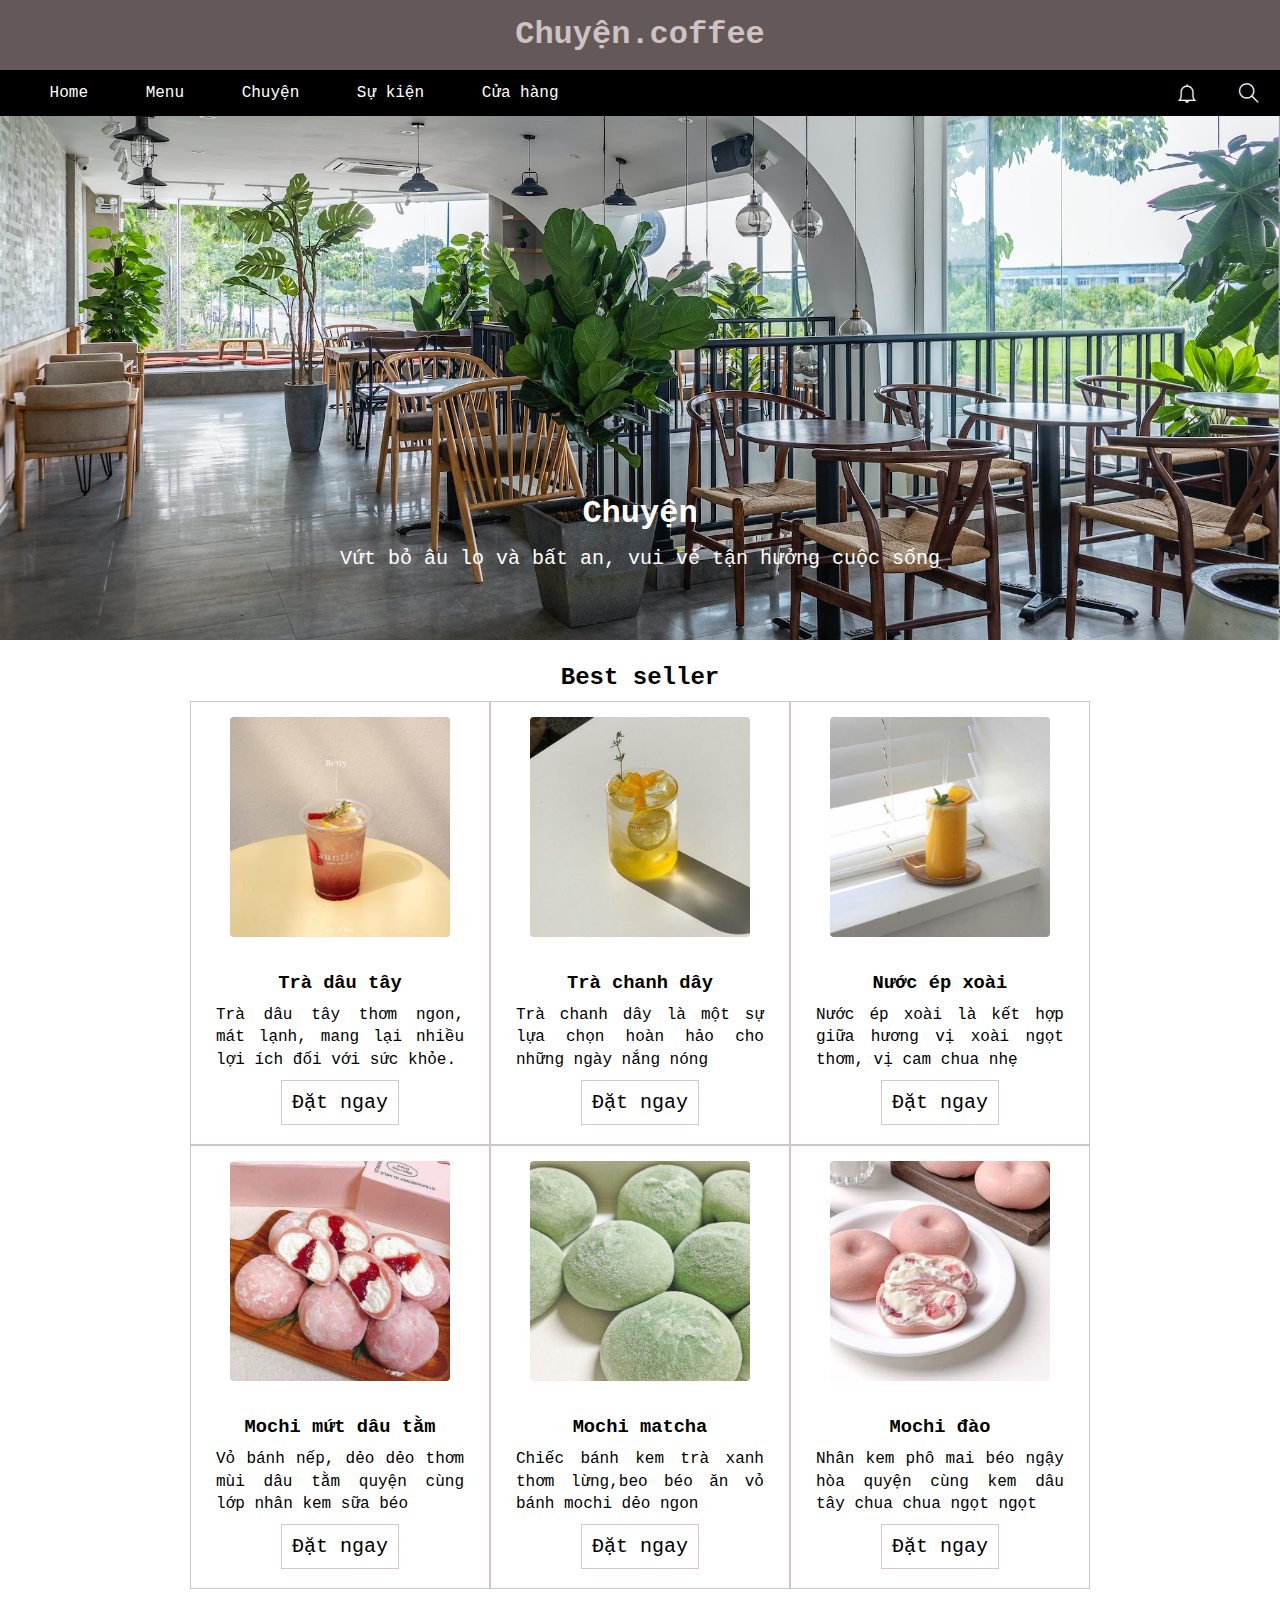
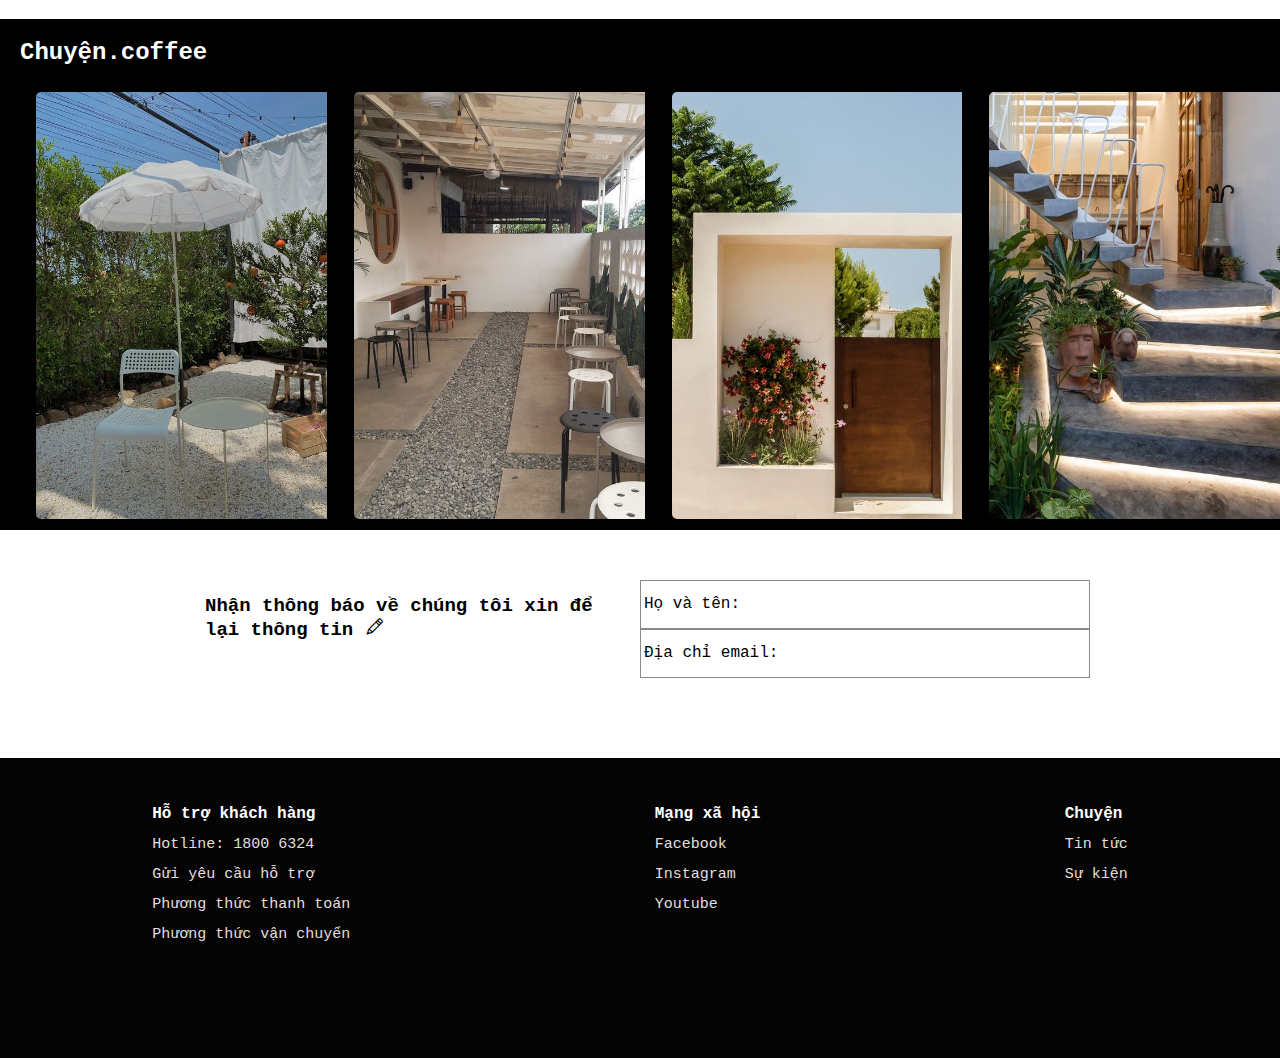
<file: index.html>
<!DOCTYPE html>
<html lang="en">
<head>
    <meta charset="UTF-8">
    <meta http-equiv="X-UA-Compatible" content="IE=edge">
    <meta name="viewport" content="width=device-width, initial-scale=1.0">
    <title>Chuyen coffee</title>
    <link rel="stylesheet" href="/assets/css/style.css">
    <link rel="stylesheet" href="/assets/icon/themify-icons/themify-icons.css">
</head>
<body>
    <div id="main">
        <div id="header">
            <div class="header-1">
                <h1>Chuyện.coffee</h1>
            </div>
            <div class="header-2">
                <ul id="nav">
                    <i class="menu-icon ti-menu"></i>
                    <li><a href="">Home</a></li>
                    <li>
                        <a href="">Menu</a>
                        <ul class="subnav">
                            <li><a href="">Cafe</a></li>
                            <li><a href="">Mochi</a></li>
                            <li><a href="">Nước ép</a></li>
                            <li><a href="">Sinh tố</a></li>
                            <li><a href="">Trà</a></li>
                        </ul>
                    </li>
                    <li><a href="">Chuyện</a></li>
                    <li><a href="">Sự kiện</a></li>
                    <li><a href="">Cửa hàng</a></li>
                </ul>
                <div class="search">
                    <i class="search-icon ti-search"></i>

                </div>
                <div class="bell">
                    <i class="bell-icon ti-bell"></i>
                </div>
            </div>
        </div>
        <div id="slider">
            <div class="text">
                <h1 class="text-1">Chuyện</h1>
                <div class="text-desc">Vứt bỏ âu lo và bất an, vui vẻ tận hưởng cuộc sống </div>
            </div>

        </div>
        <div id="content">
            <div class="content-first">
                <div class="first-text">
                        <h2>Best seller</h2>
                </div>
                <div class="paragraph">
                    <div class="section">
                        <div class="picture">
                            <img class="pictur1" src="/assets/img/trà dâu.jpg" alt="">
                        </div>
                        <div class="description">
                            <div class="desc-1">
                                <h3>Trà dâu tây</h3>
                                <p class="define">Trà dâu tây thơm ngon, mát lạnh, mang lại nhiều lợi ích đối với sức khỏe.</p>
                                <a class="click" href="">Đặt ngay</a>
                            </div>
                        </div>
                    </div>
                    <div class="section">
                        <div class="picture">
                            <img class="pictur1" src="/assets/img/trà chanh.jpg" alt="">
                        </div>
                        <div class="description">
                            <div class="desc-1">
                                <h3>Trà chanh dây </h3>
                                <p class="define">Trà chanh dây là một sự lựa chọn hoàn hảo cho những ngày nắng nóng</p>
                                <a class="click" href="">Đặt ngay</a>
                            </div>
                        </div>
                    </div>
                    <div class="section">
                        <div class="picture">
                            <img class="pictur1" src="/assets/img/xoài.jpg" alt="">
                        </div>
                        <div class="description">
                            <div class="desc-1">
                                <h3>Nước ép xoài</h3>
                                <p class="define">Nước ép xoài là kết hợp giữa hương vị xoài ngọt thơm, vị cam chua nhẹ </p>
                                <a  class="click" href="">Đặt ngay</a>
                            </div>
                        </div>
                    </div>
                </div>
                <div class="paragraph">
                    <div class="section">
                        <div class="picture">
                            <img class="pictur1" src="/assets/img/Mochi mứt dâu.jpg" alt="">
                        </div>
                        <div class="description">
                            <div class="desc-1">
                                <h3>Mochi mứt dâu tằm</h3>
                                <p class="define">Vỏ bánh nếp, dẻo dẻo thơm mùi dâu tằm quyện cùng lớp nhân kem sữa béo</p>
                                <a class="click" href="">Đặt ngay</a>
                            </div>
                        </div>
                    </div>
                    <div class="section">
                        <div class="picture">
                            <img class="pictur1" src="/assets/img/Mochi matcha.jpg" alt="">
                        </div>
                        <div class="description">
                            <div class="desc-1">
                                <h3>Mochi matcha</h3>
                                <p class="define">Chiếc bánh kem trà xanh thơm lừng,beo béo ăn vỏ bánh mochi dẻo ngon</p>
                                <a class="click" href="">Đặt ngay</a>
                            </div>
                        </div>
                    </div>
                    <div class="section">
                        <div class="picture">
                            <img class="pictur1" src="/assets/img/Mochi đào.jpg" alt="">
                        </div>
                        <div class="description">
                            <div class="desc-1">
                                <h3>Mochi đào</h3>
                                <p class="define">Nhân kem phô mai béo ngậy hòa quyện cùng kem dâu tây chua chua ngọt ngọt</p>
                                <a  class="click" href="">Đặt ngay</a>
                            </div>
                        </div>
                    </div>
                    <div class="clear"></div>
                </div>
                
                
            </div>
        
            <div class="content-2">
                <div class="view-text">
                       <div class="text-sec">
                            <h2>Chuyện.coffee </h2>
                       </div>
                </div>
                <div class="view-img">
                    
                    <div class="item">
                        <img class="view" src="/assets/img/view1.jpg" alt="">
                    </div>
                    
                    <div class="item">
                        <img class="view" src="/assets/img/view2.jpg" alt="">
                    </div>

                    <div class="item">
                        <img class="view" src="/assets/img/change.jpg" alt="">
                    </div>

                    <div class="item">
                        <img class="view" src="/assets/img/view3-2.jpg" alt="">
                    </div>
                    <div class="clear"></div>
                </div>       
            </div> 
            <div class="content-3">
                <div class="contact">
                    <div class="page">  
                        <h4 class="page-comment">Nhận thông báo về chúng tôi xin để lại thông tin <i class="pencil-icon ti-pencil"></i>
                        </h4>
                            
                    </div>
                    <div class="pay">
                        <ul>
                            <li>Họ và tên:</li>
                            <li>Địa chỉ email:</li>
                        </ul>
                    </div>
                </div>
            </div>
            
        </div>
        <div id="footer">
            <div class="grid">
                <div class="grid-row">
                    <div class="grid-column">
                        <h5 class="footer-heading">Hỗ trợ khách hàng</h5>
                        <ul class="footer-list">
                            <li class="list-item">
                                <a href="" class="item-link">Hotline: 1800 6324</a>
                            </li>
                            <li class="list-item"> 
                                <a href="" class="item-link">Gửi yêu cầu hỗ trợ</a>
                            </li>
                            <li class="list-item">
                                <a href="" class="item-link">Phương thức thanh toán</a>
                            </li>
                            <li class="list-item">
                                <a href="" class="item-link">Phương thức vận chuyển</a>
                            </li>
                        </ul>

                    </div>
                    <div class="grid-column">
                        <h5 class="footer-heading">Mạng xã hội</h5>
                        <ul class="footer-list">
                            <li class="list-item">
                                <a href="" class="item-link"> Facebook</a>
                            </li>
                            <li class="list-item">
                                <a href="" class="item-link">Instagram</a>
                            </li>
                            <li class="list-item"> 
                                <a href="" class="item-link">Youtube</a>
                        
                            </li>
                        </ul>
                    </div>
                    <div class="grid-column">
                        <h5 class="footer-heading">Chuyện</h5>
                        <ul class="footer-list">
                            <li class="list-item">
                                <a href="" class="item-link">Tin tức</a>
                            </li>
                            <li class="list-item">
                                <a href="" class="item-link">Sự kiện</a> 
                            </li>
                        </ul>
                    </div>
                    
                </div>
            </div>

        </div>
       
    </div>
    
</body>
</html>
</file>
<file: assets/css/style.css>
*{
    padding: 0;
    margin: 0;
    box-sizing: border-box;
}
html{
    font-family: 'Courier New', Courier, monospace;
}
#main{
   
    
}
.clear{
    clear: both;
}

#header{
    position: fixed;
    top:0;
    left: 0;
    right: 0;
    z-index: 1;
    
}
.header-1{
    background-color: rgb(100, 89, 89);
    height: 70px;
}
.header-1 h1{
    color: #cec2c2;
    font-size: 32px;
    line-height: 70px;
    text-align: center;
}
.header-2{
    height: 46px;
    background-color: black;

}
#nav{
    list-style-type: none;
    display: inline-block;
 
}
#nav > li{
    display: inline-block;
    position: relative;
}
#nav li{
     position: relative;
}
#nav > li > a{
    color: #fff;
}
#nav li a{
    line-height: 46px;
    font-size: 16px;
    text-decoration: none;
    padding: 0 24px;
    display: inline-block;
}
#nav li:hover .subnav{
    display: block;
}
#nav > li:hover > a{
    color: black;
    background-color:#ccc;
}
#nav .subnav{
    display: none;
    position: absolute;
    top:100%;
    left: 0;
    font-size: 14px;
    min-width: 180px;
    background-color: #fff;
    list-style-type: none;
    box-shadow: 0 0 10px rgba(0, 0, 0, 0.3)
}
#nav .subnav li{
    border: 1px solid #714a4a4d;
}
#nav .subnav li:hover{
    color: black;
    background-color:#ccc;
}
#nav .subnav a{
    color: #000;
    padding: 0 16px;
    line-height:38px;
}
#header .search{
    float: right;
    color: #fff;
    padding: 0 21px;
}
#header .search:hover{
    background-color:#744d4d ;
    color: #fff;
    cursor: pointer;
}
#header .bell{
    float: right;
    color: #fff;
    padding: 0 21px;
}
#header .bell:hover{
    background-color:#744d4d ;
    color: #fff;
    cursor: pointer;
}

#header .search-icon{
    font-size: 20px;
    line-height: 46px;
}
#header .bell-icon{
    line-height: 46px;
    font-size: 20px;
}
#slider{
    position: relative;
    padding-top: 50%;
    
    background: url('/assets/img/slider.jpg') bottom center / cover no-repeat;
   
}
#slider .text{
   position: absolute;
    bottom: 70px;
    color: #fff;
    width: 100%;
    text-align: center;
}
#slider .text-1 h1{
    font-size: 24px;
}
#slider .text-desc{
    font-size: 20px;
    font-weight: 500;
    margin-top: 15px;
}

#content{
    
}
#content .content-first{
    width: 900px;
    max-width: 100%;
    margin-left: auto;
    margin-right: auto;
    padding-bottom: 30px;
   
}
#content .first-text{
    width: 100%;
}
#content .first-text{
    color: #000;
    text-align: center;  
    line-height: 46px;
    margin-top: 15px;
}

#content .paragraph .section{
    width: 33.333333%;
    text-align: center;
    float:left;
    border: 1px solid rgba(200, 192, 192, 0.9);
    padding-bottom: 15px;
}
#content .picture{
    margin-bottom: 15px;
}
#content .pictur1{
    width: 220px;
    margin-top: 15px;
    border-radius: 4px;
}

#content .description .desc-1{
    padding: 15px;  
    text-align: center;
}
#content .define{
    line-height: 1.4;
    padding: 10px 10px 20px 10px;
    text-align: justify;
}
#content .click{
    font-size: 20px;
    border: 1px solid rgba(113, 74, 74, 0.3);
    color: #000;
    padding: 10px;
    text-decoration: none;
    
}
#content .click:hover{
    color:#fff;
    background-color:#714a4a4d;
}
.content-2{
    width: 100%;
    background-color: #000;
}

.content-2 .view-text .text-sec{
    color: #fff;
    padding: 20px 20px;
   
}
.content-2 .view-img{
    padding-left: 9px
}
.content-2 .item{
    width: 25%;
    padding: 6px 27px;
    float: left;
    background-color: #000;
}
.content-2 .item .view{
    width: 320px;
    border-radius: 5px;
}
#content .content-3{
    width: 900px;
    max-width: 100%;
    margin-left: auto;
    margin-right: auto;
    padding-bottom: 30px;
    margin-top: 30px;
}
.content-3 .contact{
    background-color: #fff;
    display: flex;
    margin-top: 50px;
    margin-bottom: 50px;
}
.content-3 .page{
    width: 50%;
    padding: 15px;
    font-size: 19px;
}
.content-3 .pay{
    width: 50%;
    list-style-type: none;
}
.content-3 .pay li{
    list-style-type: none;
    border: 1px solid rgba(17, 17, 17, 0.5);
    line-height: 47px;
    padding-left: 3px;
}
#footer{
    margin: 0 auto;
    background-color: #040404;
    height: 300px;
}
.footer-heading{
    color: #fff;
    font-size: 16px;
}
.grid {
    line-height: 2;
    font-size: 15px;
}
.grid-row{
    padding: 40px 0;
    display: flex;
    justify-content: space-around
}
.footer-list li{
    text-decoration: none;
}
ul.footer-list{
    list-style: none;
    text-decoration: none;
}
.footer-list a{
    color: #e3dede;
}
.item-link{
    text-decoration: none;
}
@media(max-width:767px){
    #content .paragraph .section{
        width: 100%;
    }
    #nav > li{
        display:block;
        display: none;
    }
    #slider {
        position: relative;
        padding-top: 76%;
    }
    #slider h1{
        font-size: 18px;
    }
    #slider .text-desc {
        font-size: 14px;

    }
    #slider .text {
        bottom: 15px;
    }
    .content-2 .view-img {
        padding-left: 20px;
    }
    .content-3 .page-comment
    , .grid, .pay
    {
        font-size: 12px;
    }
    .content-3 .pay{
        padding-right: 20px;
    }
    #header .menu-icon{
        color: #ffffff;
        padding: 15px ;
        line-height: 47px;
    }
    #header .menu-icon:hover{
        background-color:#744d4d ;
        color: #fff;
    }
    

}
@media(min-width:768px) and (max-width:1023px){
    .content-3 .pay{
        padding-right: 20px;
    }
    .content-2 .item{
        width: 50%;
    }
}
</file>
<file: assets/icon/themify-icons/themify-icons.css>
@font-face {
	font-family: 'themify';
	src:url('fonts/themify.eot?-fvbane');
	src:url('fonts/themify.eot?#iefix-fvbane') format('embedded-opentype'),
		url('fonts/themify.woff?-fvbane') format('woff'),
		url('fonts/themify.ttf?-fvbane') format('truetype'),
		url('fonts/themify.svg?-fvbane#themify') format('svg');
	font-weight: normal;
	font-style: normal;
}

[class^="ti-"], [class*=" ti-"] {
	font-family: 'themify';
	speak: none;
	font-style: normal;
	font-weight: normal;
	font-variant: normal;
	text-transform: none;
	line-height: 1;

	/* Better Font Rendering =========== */
	-webkit-font-smoothing: antialiased;
	-moz-osx-font-smoothing: grayscale;
}

.ti-wand:before {
	content: "\e600";
}
.ti-volume:before {
	content: "\e601";
}
.ti-user:before {
	content: "\e602";
}
.ti-unlock:before {
	content: "\e603";
}
.ti-unlink:before {
	content: "\e604";
}
.ti-trash:before {
	content: "\e605";
}
.ti-thought:before {
	content: "\e606";
}
.ti-target:before {
	content: "\e607";
}
.ti-tag:before {
	content: "\e608";
}
.ti-tablet:before {
	content: "\e609";
}
.ti-star:before {
	content: "\e60a";
}
.ti-spray:before {
	content: "\e60b";
}
.ti-signal:before {
	content: "\e60c";
}
.ti-shopping-cart:before {
	content: "\e60d";
}
.ti-shopping-cart-full:before {
	content: "\e60e";
}
.ti-settings:before {
	content: "\e60f";
}
.ti-search:before {
	content: "\e610";
}
.ti-zoom-in:before {
	content: "\e611";
}
.ti-zoom-out:before {
	content: "\e612";
}
.ti-cut:before {
	content: "\e613";
}
.ti-ruler:before {
	content: "\e614";
}
.ti-ruler-pencil:before {
	content: "\e615";
}
.ti-ruler-alt:before {
	content: "\e616";
}
.ti-bookmark:before {
	content: "\e617";
}
.ti-bookmark-alt:before {
	content: "\e618";
}
.ti-reload:before {
	content: "\e619";
}
.ti-plus:before {
	content: "\e61a";
}
.ti-pin:before {
	content: "\e61b";
}
.ti-pencil:before {
	content: "\e61c";
}
.ti-pencil-alt:before {
	content: "\e61d";
}
.ti-paint-roller:before {
	content: "\e61e";
}
.ti-paint-bucket:before {
	content: "\e61f";
}
.ti-na:before {
	content: "\e620";
}
.ti-mobile:before {
	content: "\e621";
}
.ti-minus:before {
	content: "\e622";
}
.ti-medall:before {
	content: "\e623";
}
.ti-medall-alt:before {
	content: "\e624";
}
.ti-marker:before {
	content: "\e625";
}
.ti-marker-alt:before {
	content: "\e626";
}
.ti-arrow-up:before {
	content: "\e627";
}
.ti-arrow-right:before {
	content: "\e628";
}
.ti-arrow-left:before {
	content: "\e629";
}
.ti-arrow-down:before {
	content: "\e62a";
}
.ti-lock:before {
	content: "\e62b";
}
.ti-location-arrow:before {
	content: "\e62c";
}
.ti-link:before {
	content: "\e62d";
}
.ti-layout:before {
	content: "\e62e";
}
.ti-layers:before {
	content: "\e62f";
}
.ti-layers-alt:before {
	content: "\e630";
}
.ti-key:before {
	content: "\e631";
}
.ti-import:before {
	content: "\e632";
}
.ti-image:before {
	content: "\e633";
}
.ti-heart:before {
	content: "\e634";
}
.ti-heart-broken:before {
	content: "\e635";
}
.ti-hand-stop:before {
	content: "\e636";
}
.ti-hand-open:before {
	content: "\e637";
}
.ti-hand-drag:before {
	content: "\e638";
}
.ti-folder:before {
	content: "\e639";
}
.ti-flag:before {
	content: "\e63a";
}
.ti-flag-alt:before {
	content: "\e63b";
}
.ti-flag-alt-2:before {
	content: "\e63c";
}
.ti-eye:before {
	content: "\e63d";
}
.ti-export:before {
	content: "\e63e";
}
.ti-exchange-vertical:before {
	content: "\e63f";
}
.ti-desktop:before {
	content: "\e640";
}
.ti-cup:before {
	content: "\e641";
}
.ti-crown:before {
	content: "\e642";
}
.ti-comments:before {
	content: "\e643";
}
.ti-comment:before {
	content: "\e644";
}
.ti-comment-alt:before {
	content: "\e645";
}
.ti-close:before {
	content: "\e646";
}
.ti-clip:before {
	content: "\e647";
}
.ti-angle-up:before {
	content: "\e648";
}
.ti-angle-right:before {
	content: "\e649";
}
.ti-angle-left:before {
	content: "\e64a";
}
.ti-angle-down:before {
	content: "\e64b";
}
.ti-check:before {
	content: "\e64c";
}
.ti-check-box:before {
	content: "\e64d";
}
.ti-camera:before {
	content: "\e64e";
}
.ti-announcement:before {
	content: "\e64f";
}
.ti-brush:before {
	content: "\e650";
}
.ti-briefcase:before {
	content: "\e651";
}
.ti-bolt:before {
	content: "\e652";
}
.ti-bolt-alt:before {
	content: "\e653";
}
.ti-blackboard:before {
	content: "\e654";
}
.ti-bag:before {
	content: "\e655";
}
.ti-move:before {
	content: "\e656";
}
.ti-arrows-vertical:before {
	content: "\e657";
}
.ti-arrows-horizontal:before {
	content: "\e658";
}
.ti-fullscreen:before {
	content: "\e659";
}
.ti-arrow-top-right:before {
	content: "\e65a";
}
.ti-arrow-top-left:before {
	content: "\e65b";
}
.ti-arrow-circle-up:before {
	content: "\e65c";
}
.ti-arrow-circle-right:before {
	content: "\e65d";
}
.ti-arrow-circle-left:before {
	content: "\e65e";
}
.ti-arrow-circle-down:before {
	content: "\e65f";
}
.ti-angle-double-up:before {
	content: "\e660";
}
.ti-angle-double-right:before {
	content: "\e661";
}
.ti-angle-double-left:before {
	content: "\e662";
}
.ti-angle-double-down:before {
	content: "\e663";
}
.ti-zip:before {
	content: "\e664";
}
.ti-world:before {
	content: "\e665";
}
.ti-wheelchair:before {
	content: "\e666";
}
.ti-view-list:before {
	content: "\e667";
}
.ti-view-list-alt:before {
	content: "\e668";
}
.ti-view-grid:before {
	content: "\e669";
}
.ti-uppercase:before {
	content: "\e66a";
}
.ti-upload:before {
	content: "\e66b";
}
.ti-underline:before {
	content: "\e66c";
}
.ti-truck:before {
	content: "\e66d";
}
.ti-timer:before {
	content: "\e66e";
}
.ti-ticket:before {
	content: "\e66f";
}
.ti-thumb-up:before {
	content: "\e670";
}
.ti-thumb-down:before {
	content: "\e671";
}
.ti-text:before {
	content: "\e672";
}
.ti-stats-up:before {
	content: "\e673";
}
.ti-stats-down:before {
	content: "\e674";
}
.ti-split-v:before {
	content: "\e675";
}
.ti-split-h:before {
	content: "\e676";
}
.ti-smallcap:before {
	content: "\e677";
}
.ti-shine:before {
	content: "\e678";
}
.ti-shift-right:before {
	content: "\e679";
}
.ti-shift-left:before {
	content: "\e67a";
}
.ti-shield:before {
	content: "\e67b";
}
.ti-notepad:before {
	content: "\e67c";
}
.ti-server:before {
	content: "\e67d";
}
.ti-quote-right:before {
	content: "\e67e";
}
.ti-quote-left:before {
	content: "\e67f";
}
.ti-pulse:before {
	content: "\e680";
}
.ti-printer:before {
	content: "\e681";
}
.ti-power-off:before {
	content: "\e682";
}
.ti-plug:before {
	content: "\e683";
}
.ti-pie-chart:before {
	content: "\e684";
}
.ti-paragraph:before {
	content: "\e685";
}
.ti-panel:before {
	content: "\e686";
}
.ti-package:before {
	content: "\e687";
}
.ti-music:before {
	content: "\e688";
}
.ti-music-alt:before {
	content: "\e689";
}
.ti-mouse:before {
	content: "\e68a";
}
.ti-mouse-alt:before {
	content: "\e68b";
}
.ti-money:before {
	content: "\e68c";
}
.ti-microphone:before {
	content: "\e68d";
}
.ti-menu:before {
	content: "\e68e";
}
.ti-menu-alt:before {
	content: "\e68f";
}
.ti-map:before {
	content: "\e690";
}
.ti-map-alt:before {
	content: "\e691";
}
.ti-loop:before {
	content: "\e692";
}
.ti-location-pin:before {
	content: "\e693";
}
.ti-list:before {
	content: "\e694";
}
.ti-light-bulb:before {
	content: "\e695";
}
.ti-Italic:before {
	content: "\e696";
}
.ti-info:before {
	content: "\e697";
}
.ti-infinite:before {
	content: "\e698";
}
.ti-id-badge:before {
	content: "\e699";
}
.ti-hummer:before {
	content: "\e69a";
}
.ti-home:before {
	content: "\e69b";
}
.ti-help:before {
	content: "\e69c";
}
.ti-headphone:before {
	content: "\e69d";
}
.ti-harddrives:before {
	content: "\e69e";
}
.ti-harddrive:before {
	content: "\e69f";
}
.ti-gift:before {
	content: "\e6a0";
}
.ti-game:before {
	content: "\e6a1";
}
.ti-filter:before {
	content: "\e6a2";
}
.ti-files:before {
	content: "\e6a3";
}
.ti-file:before {
	content: "\e6a4";
}
.ti-eraser:before {
	content: "\e6a5";
}
.ti-envelope:before {
	content: "\e6a6";
}
.ti-download:before {
	content: "\e6a7";
}
.ti-direction:before {
	content: "\e6a8";
}
.ti-direction-alt:before {
	content: "\e6a9";
}
.ti-dashboard:before {
	content: "\e6aa";
}
.ti-control-stop:before {
	content: "\e6ab";
}
.ti-control-shuffle:before {
	content: "\e6ac";
}
.ti-control-play:before {
	content: "\e6ad";
}
.ti-control-pause:before {
	content: "\e6ae";
}
.ti-control-forward:before {
	content: "\e6af";
}
.ti-control-backward:before {
	content: "\e6b0";
}
.ti-cloud:before {
	content: "\e6b1";
}
.ti-cloud-up:before {
	content: "\e6b2";
}
.ti-cloud-down:before {
	content: "\e6b3";
}
.ti-clipboard:before {
	content: "\e6b4";
}
.ti-car:before {
	content: "\e6b5";
}
.ti-calendar:before {
	content: "\e6b6";
}
.ti-book:before {
	content: "\e6b7";
}
.ti-bell:before {
	content: "\e6b8";
}
.ti-basketball:before {
	content: "\e6b9";
}
.ti-bar-chart:before {
	content: "\e6ba";
}
.ti-bar-chart-alt:before {
	content: "\e6bb";
}
.ti-back-right:before {
	content: "\e6bc";
}
.ti-back-left:before {
	content: "\e6bd";
}
.ti-arrows-corner:before {
	content: "\e6be";
}
.ti-archive:before {
	content: "\e6bf";
}
.ti-anchor:before {
	content: "\e6c0";
}
.ti-align-right:before {
	content: "\e6c1";
}
.ti-align-left:before {
	content: "\e6c2";
}
.ti-align-justify:before {
	content: "\e6c3";
}
.ti-align-center:before {
	content: "\e6c4";
}
.ti-alert:before {
	content: "\e6c5";
}
.ti-alarm-clock:before {
	content: "\e6c6";
}
.ti-agenda:before {
	content: "\e6c7";
}
.ti-write:before {
	content: "\e6c8";
}
.ti-window:before {
	content: "\e6c9";
}
.ti-widgetized:before {
	content: "\e6ca";
}
.ti-widget:before {
	content: "\e6cb";
}
.ti-widget-alt:before {
	content: "\e6cc";
}
.ti-wallet:before {
	content: "\e6cd";
}
.ti-video-clapper:before {
	content: "\e6ce";
}
.ti-video-camera:before {
	content: "\e6cf";
}
.ti-vector:before {
	content: "\e6d0";
}
.ti-themify-logo:before {
	content: "\e6d1";
}
.ti-themify-favicon:before {
	content: "\e6d2";
}
.ti-themify-favicon-alt:before {
	content: "\e6d3";
}
.ti-support:before {
	content: "\e6d4";
}
.ti-stamp:before {
	content: "\e6d5";
}
.ti-split-v-alt:before {
	content: "\e6d6";
}
.ti-slice:before {
	content: "\e6d7";
}
.ti-shortcode:before {
	content: "\e6d8";
}
.ti-shift-right-alt:before {
	content: "\e6d9";
}
.ti-shift-left-alt:before {
	content: "\e6da";
}
.ti-ruler-alt-2:before {
	content: "\e6db";
}
.ti-receipt:before {
	content: "\e6dc";
}
.ti-pin2:before {
	content: "\e6dd";
}
.ti-pin-alt:before {
	content: "\e6de";
}
.ti-pencil-alt2:before {
	content: "\e6df";
}
.ti-palette:before {
	content: "\e6e0";
}
.ti-more:before {
	content: "\e6e1";
}
.ti-more-alt:before {
	content: "\e6e2";
}
.ti-microphone-alt:before {
	content: "\e6e3";
}
.ti-magnet:before {
	content: "\e6e4";
}
.ti-line-double:before {
	content: "\e6e5";
}
.ti-line-dotted:before {
	content: "\e6e6";
}
.ti-line-dashed:before {
	content: "\e6e7";
}
.ti-layout-width-full:before {
	content: "\e6e8";
}
.ti-layout-width-default:before {
	content: "\e6e9";
}
.ti-layout-width-default-alt:before {
	content: "\e6ea";
}
.ti-layout-tab:before {
	content: "\e6eb";
}
.ti-layout-tab-window:before {
	content: "\e6ec";
}
.ti-layout-tab-v:before {
	content: "\e6ed";
}
.ti-layout-tab-min:before {
	content: "\e6ee";
}
.ti-layout-slider:before {
	content: "\e6ef";
}
.ti-layout-slider-alt:before {
	content: "\e6f0";
}
.ti-layout-sidebar-right:before {
	content: "\e6f1";
}
.ti-layout-sidebar-none:before {
	content: "\e6f2";
}
.ti-layout-sidebar-left:before {
	content: "\e6f3";
}
.ti-layout-placeholder:before {
	content: "\e6f4";
}
.ti-layout-menu:before {
	content: "\e6f5";
}
.ti-layout-menu-v:before {
	content: "\e6f6";
}
.ti-layout-menu-separated:before {
	content: "\e6f7";
}
.ti-layout-menu-full:before {
	content: "\e6f8";
}
.ti-layout-media-right-alt:before {
	content: "\e6f9";
}
.ti-layout-media-right:before {
	content: "\e6fa";
}
.ti-layout-media-overlay:before {
	content: "\e6fb";
}
.ti-layout-media-overlay-alt:before {
	content: "\e6fc";
}
.ti-layout-media-overlay-alt-2:before {
	content: "\e6fd";
}
.ti-layout-media-left-alt:before {
	content: "\e6fe";
}
.ti-layout-media-left:before {
	content: "\e6ff";
}
.ti-layout-media-center-alt:before {
	content: "\e700";
}
.ti-layout-media-center:before {
	content: "\e701";
}
.ti-layout-list-thumb:before {
	content: "\e702";
}
.ti-layout-list-thumb-alt:before {
	content: "\e703";
}
.ti-layout-list-post:before {
	content: "\e704";
}
.ti-layout-list-large-image:before {
	content: "\e705";
}
.ti-layout-line-solid:before {
	content: "\e706";
}
.ti-layout-grid4:before {
	content: "\e707";
}
.ti-layout-grid3:before {
	content: "\e708";
}
.ti-layout-grid2:before {
	content: "\e709";
}
.ti-layout-grid2-thumb:before {
	content: "\e70a";
}
.ti-layout-cta-right:before {
	content: "\e70b";
}
.ti-layout-cta-left:before {
	content: "\e70c";
}
.ti-layout-cta-center:before {
	content: "\e70d";
}
.ti-layout-cta-btn-right:before {
	content: "\e70e";
}
.ti-layout-cta-btn-left:before {
	content: "\e70f";
}
.ti-layout-column4:before {
	content: "\e710";
}
.ti-layout-column3:before {
	content: "\e711";
}
.ti-layout-column2:before {
	content: "\e712";
}
.ti-layout-accordion-separated:before {
	content: "\e713";
}
.ti-layout-accordion-merged:before {
	content: "\e714";
}
.ti-layout-accordion-list:before {
	content: "\e715";
}
.ti-ink-pen:before {
	content: "\e716";
}
.ti-info-alt:before {
	content: "\e717";
}
.ti-help-alt:before {
	content: "\e718";
}
.ti-headphone-alt:before {
	content: "\e719";
}
.ti-hand-point-up:before {
	content: "\e71a";
}
.ti-hand-point-right:before {
	content: "\e71b";
}
.ti-hand-point-left:before {
	content: "\e71c";
}
.ti-hand-point-down:before {
	content: "\e71d";
}
.ti-gallery:before {
	content: "\e71e";
}
.ti-face-smile:before {
	content: "\e71f";
}
.ti-face-sad:before {
	content: "\e720";
}
.ti-credit-card:before {
	content: "\e721";
}
.ti-control-skip-forward:before {
	content: "\e722";
}
.ti-control-skip-backward:before {
	content: "\e723";
}
.ti-control-record:before {
	content: "\e724";
}
.ti-control-eject:before {
	content: "\e725";
}
.ti-comments-smiley:before {
	content: "\e726";
}
.ti-brush-alt:before {
	content: "\e727";
}
.ti-youtube:before {
	content: "\e728";
}
.ti-vimeo:before {
	content: "\e729";
}
.ti-twitter:before {
	content: "\e72a";
}
.ti-time:before {
	content: "\e72b";
}
.ti-tumblr:before {
	content: "\e72c";
}
.ti-skype:before {
	content: "\e72d";
}
.ti-share:before {
	content: "\e72e";
}
.ti-share-alt:before {
	content: "\e72f";
}
.ti-rocket:before {
	content: "\e730";
}
.ti-pinterest:before {
	content: "\e731";
}
.ti-new-window:before {
	content: "\e732";
}
.ti-microsoft:before {
	content: "\e733";
}
.ti-list-ol:before {
	content: "\e734";
}
.ti-linkedin:before {
	content: "\e735";
}
.ti-layout-sidebar-2:before {
	content: "\e736";
}
.ti-layout-grid4-alt:before {
	content: "\e737";
}
.ti-layout-grid3-alt:before {
	content: "\e738";
}
.ti-layout-grid2-alt:before {
	content: "\e739";
}
.ti-layout-column4-alt:before {
	content: "\e73a";
}
.ti-layout-column3-alt:before {
	content: "\e73b";
}
.ti-layout-column2-alt:before {
	content: "\e73c";
}
.ti-instagram:before {
	content: "\e73d";
}
.ti-google:before {
	content: "\e73e";
}
.ti-github:before {
	content: "\e73f";
}
.ti-flickr:before {
	content: "\e740";
}
.ti-facebook:before {
	content: "\e741";
}
.ti-dropbox:before {
	content: "\e742";
}
.ti-dribbble:before {
	content: "\e743";
}
.ti-apple:before {
	content: "\e744";
}
.ti-android:before {
	content: "\e745";
}
.ti-save:before {
	content: "\e746";
}
.ti-save-alt:before {
	content: "\e747";
}
.ti-yahoo:before {
	content: "\e748";
}
.ti-wordpress:before {
	content: "\e749";
}
.ti-vimeo-alt:before {
	content: "\e74a";
}
.ti-twitter-alt:before {
	content: "\e74b";
}
.ti-tumblr-alt:before {
	content: "\e74c";
}
.ti-trello:before {
	content: "\e74d";
}
.ti-stack-overflow:before {
	content: "\e74e";
}
.ti-soundcloud:before {
	content: "\e74f";
}
.ti-sharethis:before {
	content: "\e750";
}
.ti-sharethis-alt:before {
	content: "\e751";
}
.ti-reddit:before {
	content: "\e752";
}
.ti-pinterest-alt:before {
	content: "\e753";
}
.ti-microsoft-alt:before {
	content: "\e754";
}
.ti-linux:before {
	content: "\e755";
}
.ti-jsfiddle:before {
	content: "\e756";
}
.ti-joomla:before {
	content: "\e757";
}
.ti-html5:before {
	content: "\e758";
}
.ti-flickr-alt:before {
	content: "\e759";
}
.ti-email:before {
	content: "\e75a";
}
.ti-drupal:before {
	content: "\e75b";
}
.ti-dropbox-alt:before {
	content: "\e75c";
}
.ti-css3:before {
	content: "\e75d";
}
.ti-rss:before {
	content: "\e75e";
}
.ti-rss-alt:before {
	content: "\e75f";
}
</file>
